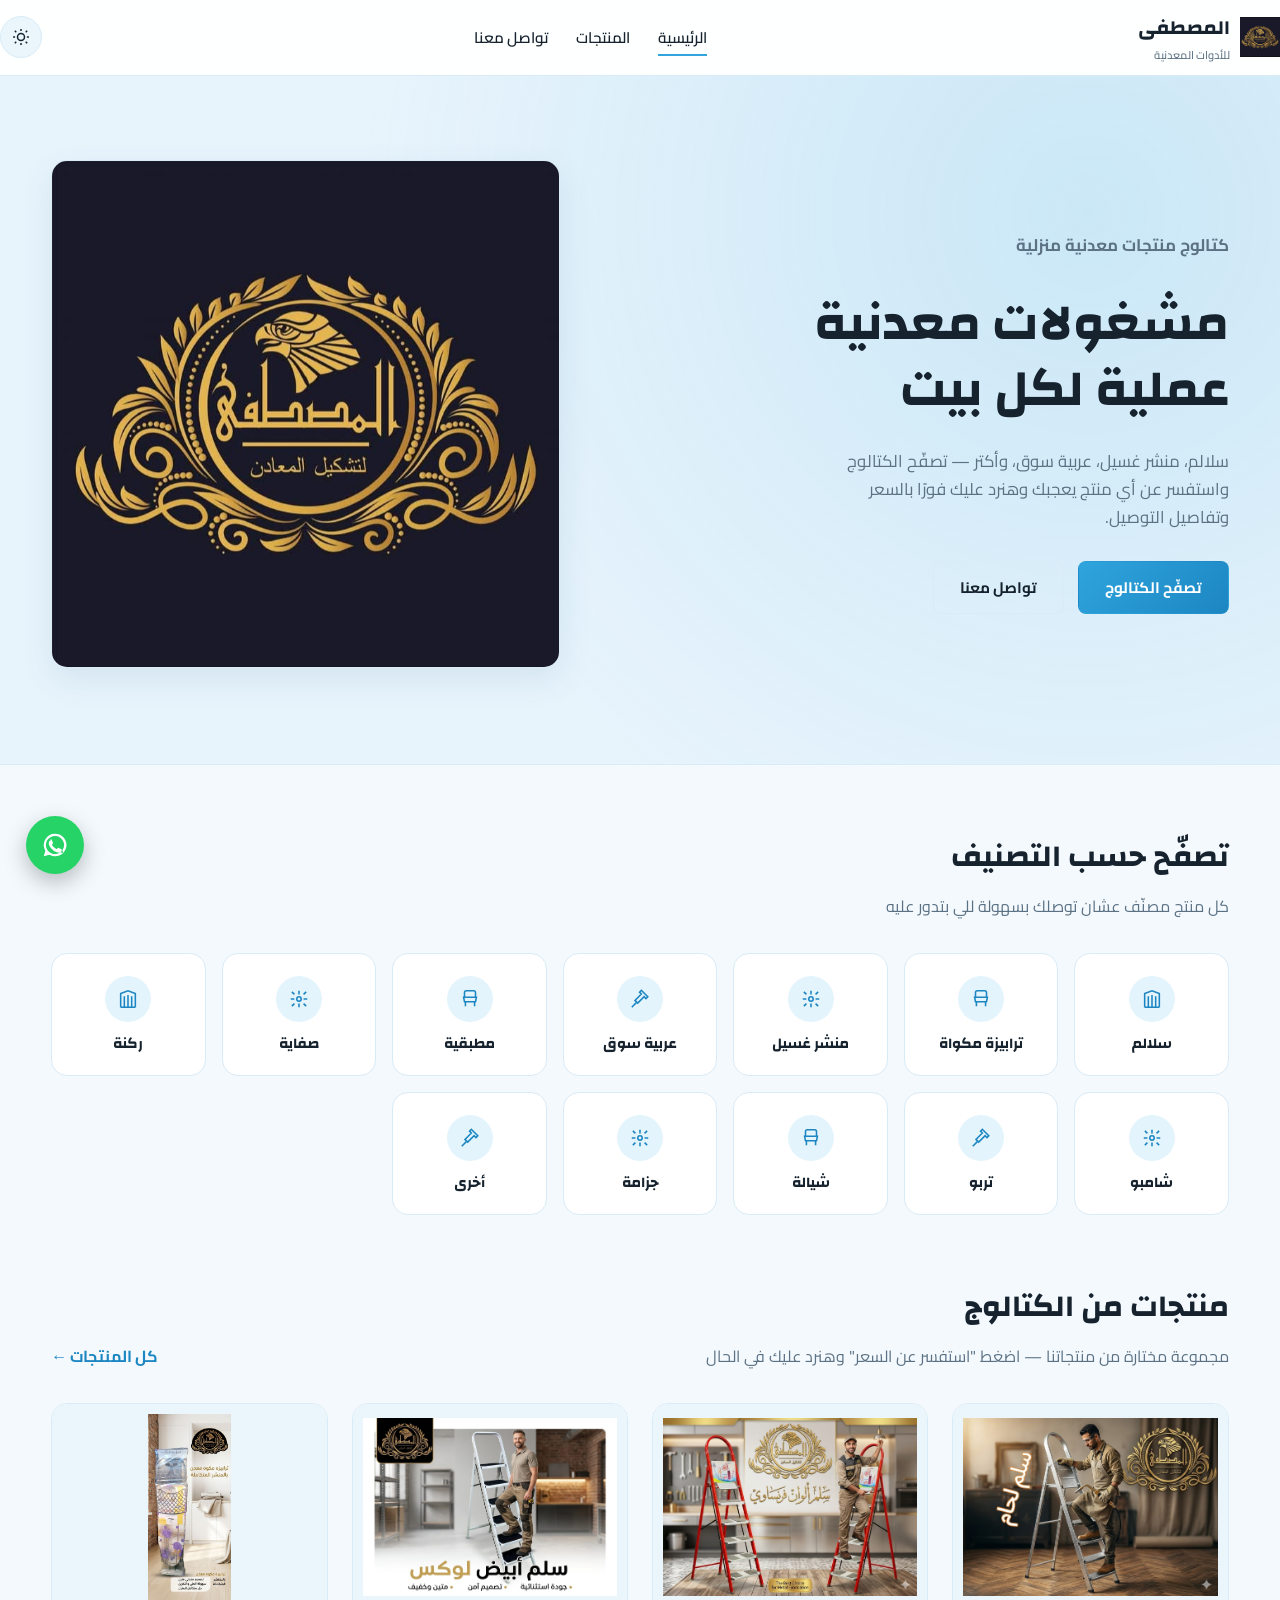
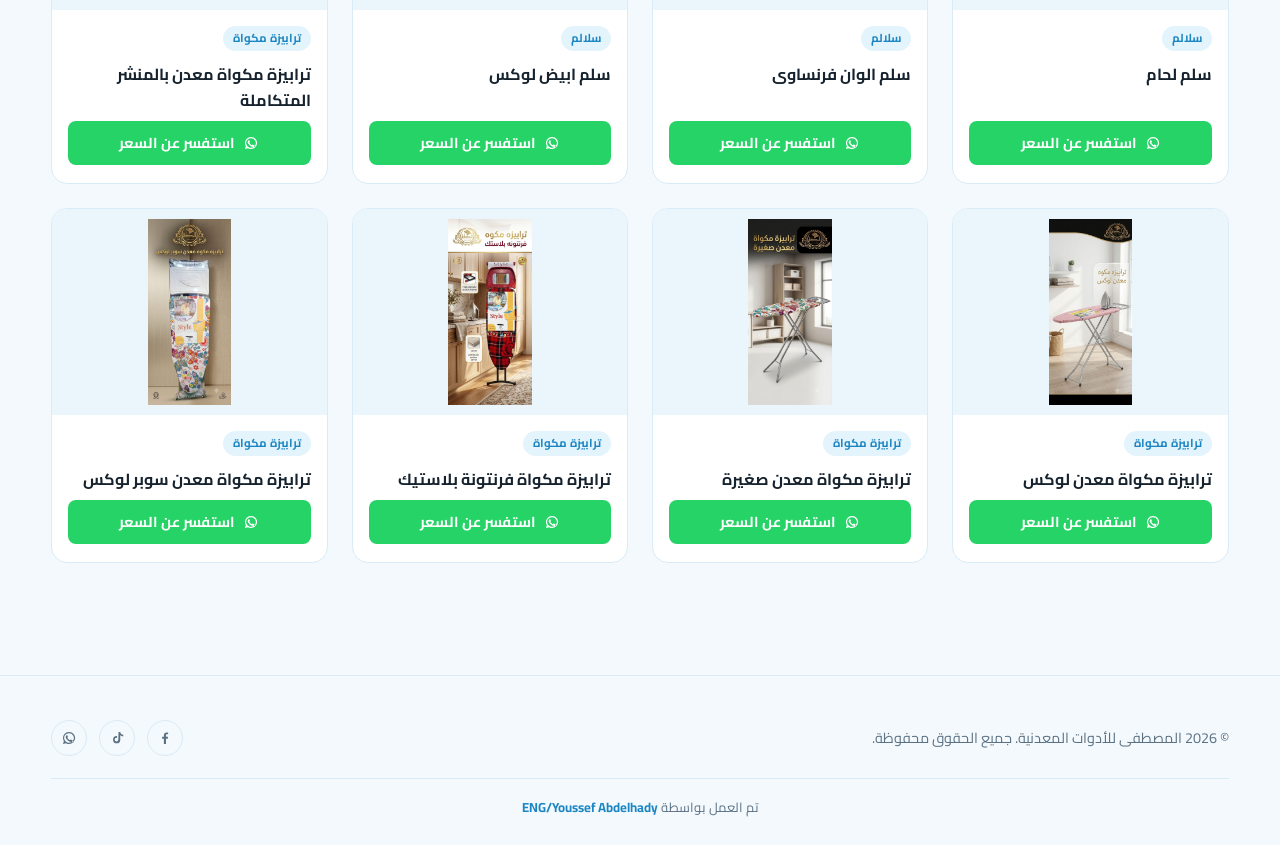
<file: index.html>
<!DOCTYPE html>
<html lang="ar" dir="rtl">
<head>
<meta charset="UTF-8" />
<meta name="viewport" content="width=device-width, initial-scale=1.0" />
<title>المصطفى للأدوات المعدنية | كتالوج المنتجات</title>
<meta name="description" content="المصطفى للأدوات المعدنية — كتالوج منتجات معدنية منزلية متنوعة: سلالم، منشر غسيل، عربية سوق، وأكتر. استفسر عن السعر مباشرة عبر واتساب." />
<link rel="icon" href="1.png" type="image/svg+xml" />
<link rel="stylesheet" href="style.css" />
</head>
<body>

<header class="site-header">
  <div class="container header-inner">
    <a href="index.html" class="brand">
      <img src="logo.png" alt="" />
      <span>المصطفى<span class="brand-sub">للأدوات المعدنية</span></span>
    </a>

    <nav class="main-nav">
      <a href="index.html" class="active">الرئيسية</a>
      <a href="products.html">المنتجات</a>
      <a href="contact.html">تواصل معنا</a>
    </nav>

    <div class="header-actions">
      <button type="button" class="icon-btn theme-toggle" aria-label="التبديل للوضع الليلي">
        <svg class="icon-sun" viewBox="0 0 24 24" fill="none" stroke="currentColor" stroke-width="1.8"><circle cx="12" cy="12" r="4.2"/><path d="M12 2.5v2.4M12 19.1v2.4M4.6 4.6l1.7 1.7M17.7 17.7l1.7 1.7M2.5 12h2.4M19.1 12h2.4M4.6 19.4l1.7-1.7M17.7 6.3l1.7-1.7"/></svg>
        <svg class="icon-moon" viewBox="0 0 24 24" fill="none" stroke="currentColor" stroke-width="1.8"><path d="M20 14.5A8.5 8.5 0 1 1 9.5 4a7 7 0 0 0 10.5 10.5Z"/></svg>
      </button>
      <button type="button" class="icon-btn menu-toggle" aria-label="فتح القائمة">
        <svg viewBox="0 0 24 24" fill="none" stroke="currentColor" stroke-width="1.8"><path d="M3.5 6.5h17M3.5 12h17M3.5 17.5h17"/></svg>
      </button>
    </div>
  </div>
</header>

<main>

  <section class="hero">
    <div class="container hero-grid">
      <div>
        <p class="hero-eyebrow">كتالوج منتجات معدنية منزلية</p>
        <h1>مشغولات معدنية عملية لكل بيت</h1>
        <p>سلالم، منشر غسيل، عربية سوق، وأكتر — تصفّح الكتالوج واستفسر عن أي منتج يعجبك وهنرد عليك فورًا بالسعر وتفاصيل التوصيل.</p>
        <div class="hero-actions">
          <a href="products.html" class="btn btn-primary">تصفّح الكتالوج</a>
          <a href="contact.html" class="btn btn-outline">تواصل معنا</a>
        </div>
      </div>
      <div class="hero-visual">
        <img src="logo.png" alt="نموذج من منتجات المصطفى المعدنية" />
      </div>
    </div>
  </section>

  <section class="section">
    <div class="container">
      <div class="section-head">
        <div>
          <h2>تصفّح حسب التصنيف</h2>
          <p>كل منتج مصنّف عشان توصلك بسهولة للي بتدور عليه</p>
        </div>
      </div>
      <div class="category-grid" id="categoryGrid"></div>
    </div>
  </section>

  <section class="section" style="padding-top:0">
    <div class="container">
      <div class="section-head">
        <div>
          <h2>منتجات من الكتالوج</h2>
          <p>مجموعة مختارة من منتجاتنا — اضغط "استفسر عن السعر" وهنرد عليك في الحال</p>
        </div>
        <a href="products.html" class="link-more">كل المنتجات ←</a>
      </div>
      <div class="product-grid" id="featuredGrid"></div>
    </div>
  </section>

</main>

<footer class="site-footer">
  <div class="container">
    <div class="footer-inner">
      <span>© <span class="footer-year"></span> المصطفى للأدوات المعدنية. جميع الحقوق محفوظة.</span>
      <div class="footer-social" id="footerSocial"></div>
    </div>
    <div class="footer-credit">تم العمل بواسطة <strong>ENG/Youssef Abdelhady</strong></div>
        <!-- <div class="footer-credit">تم العمل بواسطة <strong>المهندس/يوسف عبدالهادى</strong></div> -->

  </div>
</footer>

<a href="https://wa.me/201200698285" class="whatsapp-float wa-float-link" target="_blank" rel="noopener" aria-label="تواصل عبر واتساب">
  <svg viewBox="0 0 24 24" fill="currentColor"><path d="M12 3a9 9 0 0 0-7.7 13.6L3 21l4.5-1.3A9 9 0 1 0 12 3Zm0 1.8a7.2 7.2 0 0 1 6.1 11.1l-.2.3.6 2.2-2.3-.6-.3.2A7.2 7.2 0 1 1 12 4.8Zm-3.4 3.5c-.2 0-.5.1-.7.3-.2.2-.9.9-.9 2.1 0 1.2.9 2.4 1 2.6.1.1 1.8 2.9 4.5 4 .6.3 1.1.4 1.5.5.6.2 1.2.2 1.6.1.5-.1 1.5-.6 1.7-1.2.2-.6.2-1.1.1-1.2-.1-.1-.2-.2-.5-.3l-2-.9c-.3-.1-.5-.2-.7.1l-.4.6c-.1.2-.3.2-.5.1-.3-.1-1.1-.4-2.1-1.3-.8-.7-1.3-1.6-1.5-1.9-.1-.2 0-.4.1-.5l.3-.4c.1-.2.2-.3.2-.5.1-.2 0-.3 0-.5l-.9-2.1c-.2-.5-.4-.4-.6-.4h-.5Z"/></svg>
</a>

<script src="data.js"></script>
<script src="theme.js"></script>
<script src="main.js"></script>
</body>
</html>
</file>
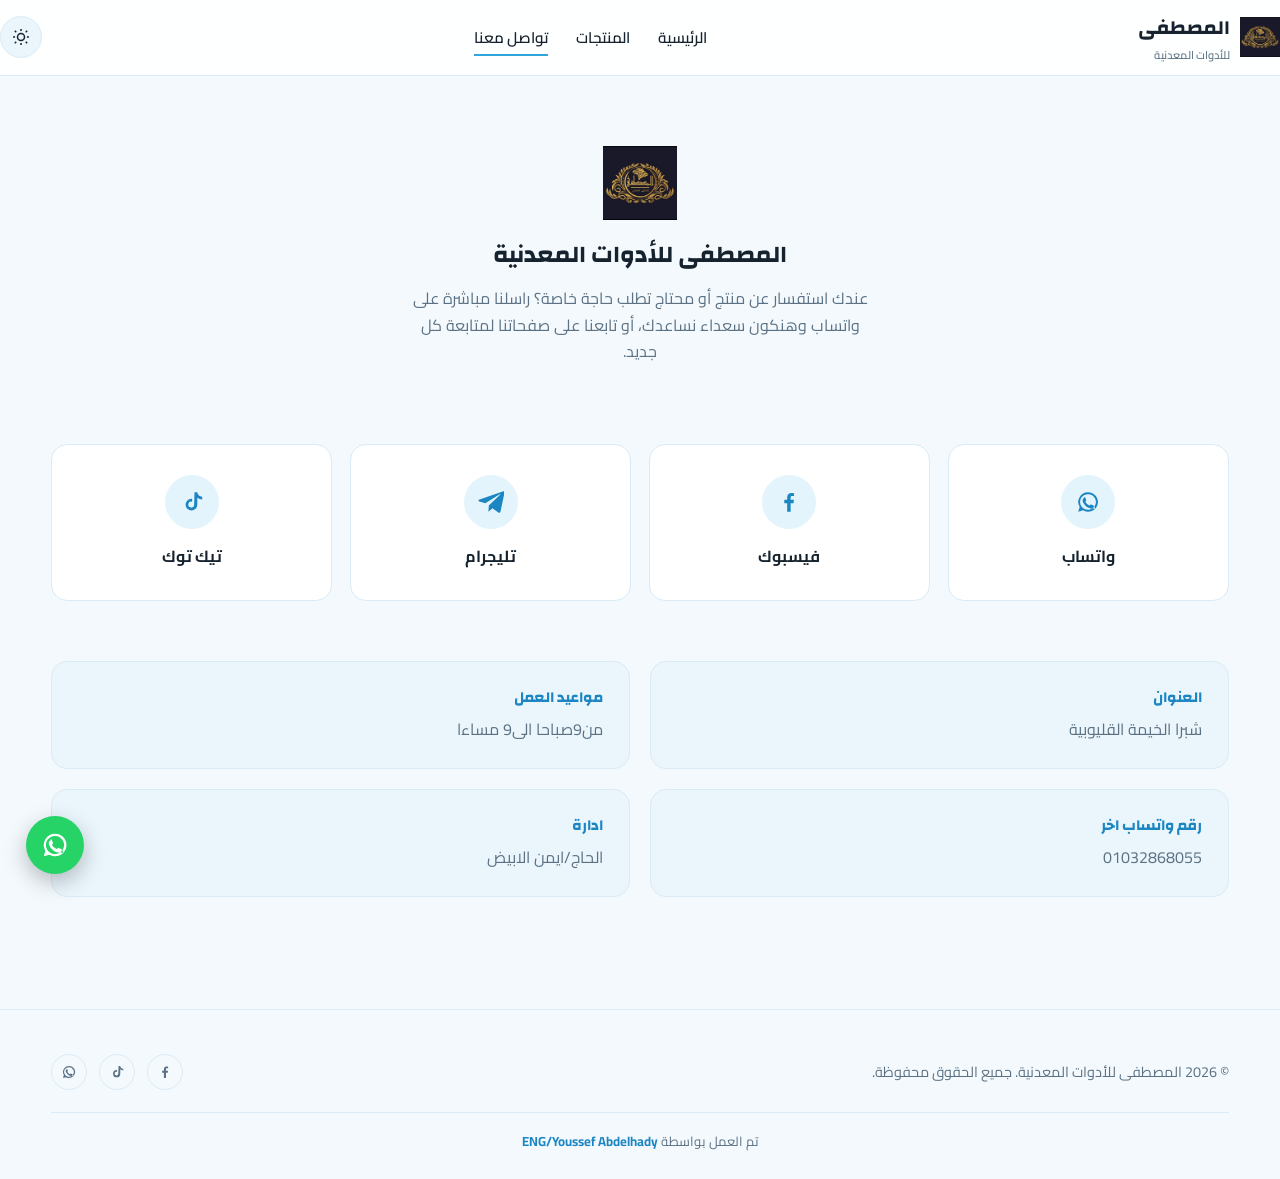
<file: contact.html>
<!DOCTYPE html>
<html lang="ar" dir="rtl">
<head>
<meta charset="UTF-8" />
<meta name="viewport" content="width=device-width, initial-scale=1.0" />
<title>تواصل معنا | المصطفى للأدوات المعدنية</title>
<link rel="icon" href="logo.png" type="image/svg+xml" />
<link rel="stylesheet" href="style.css" />
</head>
<body>

<header class="site-header">
  <div class="container header-inner">
    <a href="index.html" class="brand">
      <img src="logo.png" alt="" />
      <span>المصطفى<span class="brand-sub">للأدوات المعدنية</span></span>
    </a>

    <nav class="main-nav">
      <a href="index.html">الرئيسية</a>
      <a href="products.html">المنتجات</a>
      <a href="contact.html" class="active">تواصل معنا</a>
    </nav>

    <div class="header-actions">
      <button type="button" class="icon-btn theme-toggle" aria-label="التبديل للوضع الليلي">
        <svg class="icon-sun" viewBox="0 0 24 24" fill="none" stroke="currentColor" stroke-width="1.8"><circle cx="12" cy="12" r="4.2"/><path d="M12 2.5v2.4M12 19.1v2.4M4.6 4.6l1.7 1.7M17.7 17.7l1.7 1.7M2.5 12h2.4M19.1 12h2.4M4.6 19.4l1.7-1.7M17.7 6.3l1.7-1.7"/></svg>
        <svg class="icon-moon" viewBox="0 0 24 24" fill="none" stroke="currentColor" stroke-width="1.8"><path d="M20 14.5A8.5 8.5 0 1 1 9.5 4a7 7 0 0 0 10.5 10.5Z"/></svg>
      </button>
      <button type="button" class="icon-btn menu-toggle" aria-label="فتح القائمة">
        <svg viewBox="0 0 24 24" fill="none" stroke="currentColor" stroke-width="1.8"><path d="M3.5 6.5h17M3.5 12h17M3.5 17.5h17"/></svg>
      </button>
    </div>
  </div>
</header>

<main>
  <section class="contact-hero">
    <div class="container">
      <img class="brand-mark" src="logo.png" alt="" />
      <h1>المصطفى للأدوات المعدنية</h1>
      <p style="color:var(--text-muted);max-width:52ch;margin:14px auto 0">
        عندك استفسار عن منتج أو محتاج تطلب حاجة خاصة؟ راسلنا مباشرة على واتساب وهنكون سعداء نساعدك، أو تابعنا على صفحاتنا لمتابعة كل جديد.
      </p>
    </div>
  </section>

  <section class="section" style="padding-top:0">
    <div class="container">
      <div class="social-grid">
        <a class="social-card" href="https://wa.me/201032868055" id="waCard" target="_blank" rel="noopener">
          <div class="icon-wrap"><svg viewBox="0 0 24 24" fill="currentColor"><path d="M12 3a9 9 0 0 0-7.7 13.6L3 21l4.5-1.3A9 9 0 1 0 12 3Zm0 1.8a7.2 7.2 0 0 1 6.1 11.1l-.2.3.6 2.2-2.3-.6-.3.2A7.2 7.2 0 1 1 12 4.8Zm-3.4 3.5c-.2 0-.5.1-.7.3-.2.2-.9.9-.9 2.1 0 1.2.9 2.4 1 2.6.1.1 1.8 2.9 4.5 4 .6.3 1.1.4 1.5.5.6.2 1.2.2 1.6.1.5-.1 1.5-.6 1.7-1.2.2-.6.2-1.1.1-1.2-.1-.1-.2-.2-.5-.3l-2-.9c-.3-.1-.5-.2-.7.1l-.4.6c-.1.2-.3.2-.5.1-.3-.1-1.1-.4-2.1-1.3-.8-.7-1.3-1.6-1.5-1.9-.1-.2 0-.4.1-.5l.3-.4c.1-.2.2-.3.2-.5.1-.2 0-.3 0-.5l-.9-2.1c-.2-.5-.4-.4-.6-.4h-.5Z"/></svg></div>
          <span>واتساب</span>
        </a>
        <a class="social-card" href="https://www.facebook.com/share/1bZ4xqdTgz/" id="fbCard" target="_blank" rel="noopener">
          <div class="icon-wrap"><svg viewBox="0 0 24 24" fill="currentColor"><path d="M13.5 21v-7.9h2.65l.4-3.08h-3.05V8.05c0-.89.25-1.5 1.52-1.5h1.63V3.85A22 22 0 0 0 14.3 3.7c-2.36 0-3.98 1.44-3.98 4.08v2.24H7.65v3.08h2.67V21h3.18Z"/></svg></div>
          <span>فيسبوك</span>
        </a>
        <a class="social-card" href="https://t.me/+y6t9M0VBsCowMDU0" id="tgCard" target="_blank" rel="noopener">
          <div class="icon-wrap">
            <!-- أيقونة تليجرام -->
            <svg viewBox="0 0 24 24" fill="currentColor">
              <path d="M9.999 15.172l-.395 5.556c.564 0 .809-.244 1.103-.537l2.64-2.537 5.472 4.004c1.004.556 1.72.264 1.965-.93l3.564-16.74c.324-1.5-.54-2.088-1.52-1.728L1.47 9.6c-1.48.592-1.46 1.44-.252 1.824l5.556 1.74 12.9-8.148c.6-.396 1.152-.18.7.216"/>
            </svg>
          </div>
          <span>تليجرام</span>
        </a>
        
        <a class="social-card" href="https://www.tiktok.com/@tabarak_elmostafa" id="ttCard" target="_blank" rel="noopener">
          <div class="icon-wrap"><svg viewBox="0 0 24 24" fill="currentColor"><path d="M14.3 3h2.6c.16 1.5 1.08 2.9 2.6 3.6.6.28 1.24.42 1.9.46v2.7a7 7 0 0 1-4.5-1.7v6.4a5.4 5.4 0 1 1-5.4-5.4c.2 0 .4 0 .6.03v2.75a2.7 2.7 0 1 0 1.9 2.58L14.3 3Z"/></svg></div>
          <span>تيك توك</span>
        </a>
      </div>

      <div class="info-strip">
        <div class="info-box">
          <h4>العنوان</h4>
          <p id="addressText" style="margin:0;color:var(--text-muted)">شبرا الخيمة القليوبية</p>
        </div>
        <div class="info-box">
          <h4>مواعيد العمل</h4>
          <p id="hoursText" style="margin:0;color:var(--text-muted)">من9صباحا الى9 مساءا</p>
        </div>
        <div class="info-box">
          <h4>رقم واتساب اخر</h4>
          <p id="hoursText" style="margin:0;color:var(--text-muted)">01032868055</p>
        </div>
        <div class="info-box">
          <h4>ادارة </h4>
          <p id="hoursText" style="margin:0;color:var(--text-muted)">الحاج/ايمن الابيض</p>
        </div>
      </div>
    </div>
  </section>
</main>

<footer class="site-footer">
  <div class="container">
    <div class="footer-inner">
      <span>© <span class="footer-year"></span> المصطفى للأدوات المعدنية. جميع الحقوق محفوظة.</span>
      <div class="footer-social" id="footerSocial"></div>
    </div>
    <div class="footer-credit">تم العمل بواسطة <strong>ENG/Youssef Abdelhady</strong></div>
  </div>
</footer>

<a href="https://wa.me/201200698285" class="whatsapp-float wa-float-link" target="_blank" rel="noopener" aria-label="تواصل عبر واتساب">
  <svg viewBox="0 0 24 24" fill="currentColor"><path d="M12 3a9 9 0 0 0-7.7 13.6L3 21l4.5-1.3A9 9 0 1 0 12 3Zm0 1.8a7.2 7.2 0 0 1 6.1 11.1l-.2.3.6 2.2-2.3-.6-.3.2A7.2 7.2 0 1 1 12 4.8Zm-3.4 3.5c-.2 0-.5.1-.7.3-.2.2-.9.9-.9 2.1 0 1.2.9 2.4 1 2.6.1.1 1.8 2.9 4.5 4 .6.3 1.1.4 1.5.5.6.2 1.2.2 1.6.1.5-.1 1.5-.6 1.7-1.2.2-.6.2-1.1.1-1.2-.1-.1-.2-.2-.5-.3l-2-.9c-.3-.1-.5-.2-.7.1l-.4.6c-.1.2-.3.2-.5.1-.3-.1-1.1-.4-2.1-1.3-.8-.7-1.3-1.6-1.5-1.9-.1-.2 0-.4.1-.5l.3-.4c.1-.2.2-.3.2-.5.1-.2 0-.3 0-.5l-.9-2.1c-.2-.5-.4-.4-.6-.4h-.5Z"/></svg>
</a>

<script src="data.js"></script>
<script src="theme.js"></script>
<script src="main.js"></script>
<script>
  document.addEventListener("DOMContentLoaded", () => {
    document.getElementById("waCard").href = SITE_CONFIG.social.whatsapp;
    document.getElementById("fbCard").href = SITE_CONFIG.social.facebook;
    document.getElementById("igCard").href = SITE_CONFIG.social.instagram;
    document.getElementById("ttCard").href = SITE_CONFIG.social.tiktok;
    document.getElementById("addressText").textContent = SITE_CONFIG.address;
    document.getElementById("hoursText").textContent = SITE_CONFIG.workHours;
  });
</script>
</body>
</html>
</file>
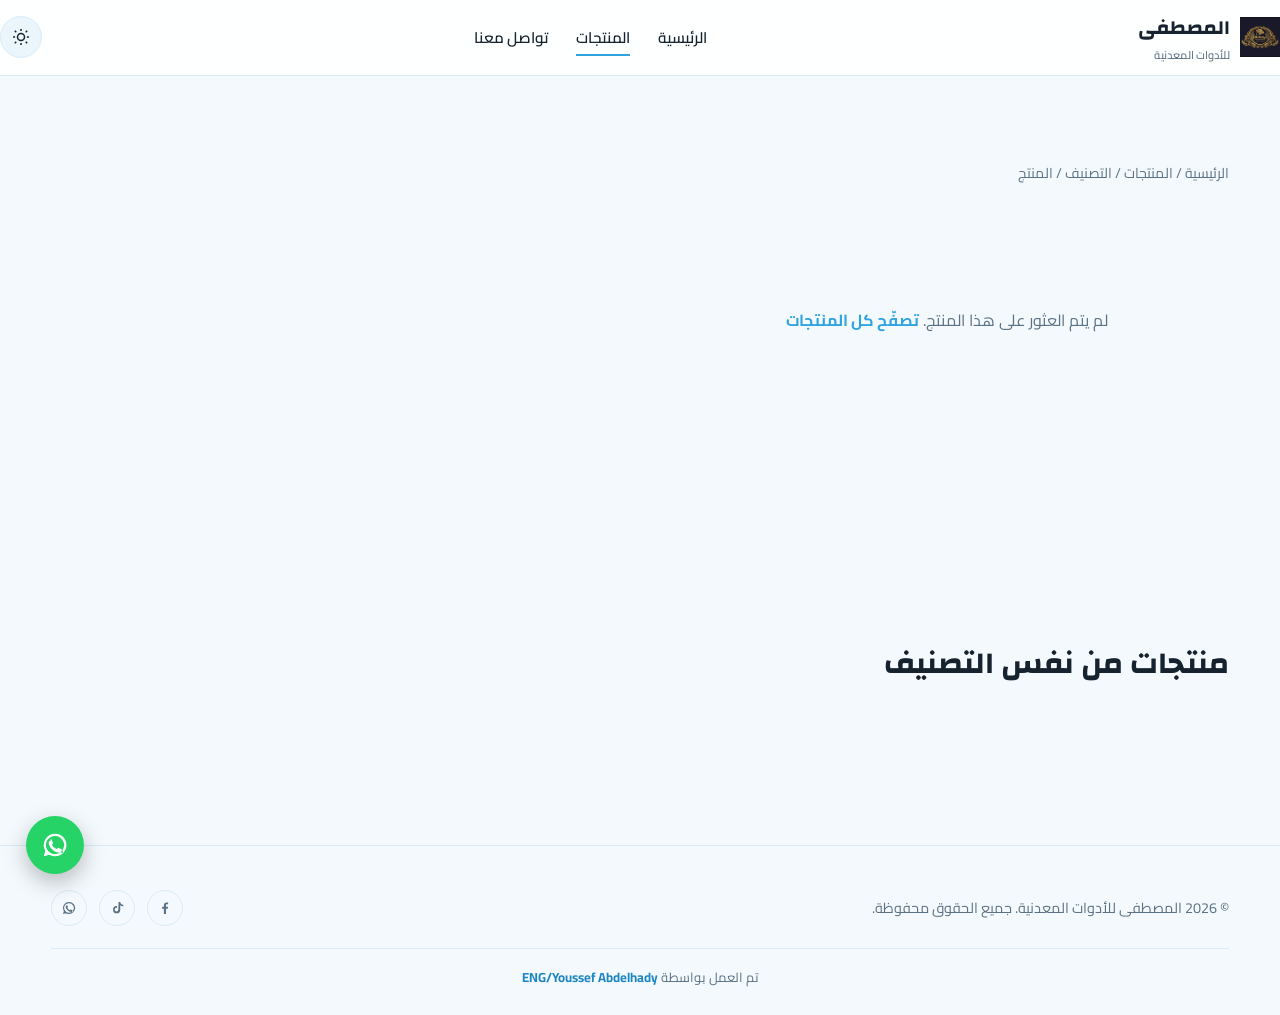
<file: product.html>
<!DOCTYPE html>
<html lang="ar" dir="rtl">
<head>
<meta charset="UTF-8" />
<meta name="viewport" content="width=device-width, initial-scale=1.0" />
<title>تفاصيل المنتج | المصطفى للأدوات المعدنية</title>
<link rel="icon" href="logo.png" type="image/svg+xml" />
<link rel="stylesheet" href="style.css" />
</head>
<body>

<header class="site-header">
  <div class="container header-inner">
    <a href="index.html" class="brand">
      <img src="logo.png" alt="" />
      <span>المصطفى<span class="brand-sub">للأدوات المعدنية</span></span>
    </a>

    <nav class="main-nav">
      <a href="index.html">الرئيسية</a>
      <a href="products.html" class="active">المنتجات</a>
      <a href="contact.html">تواصل معنا</a>
    </nav>

    <div class="header-actions">
      <button type="button" class="icon-btn theme-toggle" aria-label="التبديل للوضع الليلي">
        <svg class="icon-sun" viewBox="0 0 24 24" fill="none" stroke="currentColor" stroke-width="1.8"><circle cx="12" cy="12" r="4.2"/><path d="M12 2.5v2.4M12 19.1v2.4M4.6 4.6l1.7 1.7M17.7 17.7l1.7 1.7M2.5 12h2.4M19.1 12h2.4M4.6 19.4l1.7-1.7M17.7 6.3l1.7-1.7"/></svg>
        <svg class="icon-moon" viewBox="0 0 24 24" fill="none" stroke="currentColor" stroke-width="1.8"><path d="M20 14.5A8.5 8.5 0 1 1 9.5 4a7 7 0 0 0 10.5 10.5Z"/></svg>
      </button>
      <button type="button" class="icon-btn menu-toggle" aria-label="فتح القائمة">
        <svg viewBox="0 0 24 24" fill="none" stroke="currentColor" stroke-width="1.8"><path d="M3.5 6.5h17M3.5 12h17M3.5 17.5h17"/></svg>
      </button>
    </div>
  </div>
</header>

<main>
  <section class="section" style="padding-bottom:0">
    <div class="container">
      <p class="breadcrumbs">
        <a href="index.html">الرئيسية</a> /
        <a href="products.html">المنتجات</a> /
        <a href="products.html" id="breadcrumbCat">التصنيف</a> /
        <span id="breadcrumbName">المنتج</span>
      </p>
    </div>
  </section>

  <section class="section" style="padding-top:20px">
    <div class="container">
      <div class="product-detail" id="productDetail"></div>
      <div class="product-nav" id="productNav"></div>
    </div>
  </section>

  <section class="section related-products" id="relatedProducts">
    <div class="container">
      <div class="section-head">
        <div>
          <h2>منتجات من نفس التصنيف</h2>
        </div>
      </div>
      <div class="product-grid" id="relatedGrid"></div>
    </div>
  </section>
</main>

<footer class="site-footer">
  <div class="container">
    <div class="footer-inner">
      <span>© <span class="footer-year"></span> المصطفى للأدوات المعدنية. جميع الحقوق محفوظة.</span>
      <div class="footer-social" id="footerSocial"></div>
    </div>
    <div class="footer-credit">تم العمل بواسطة <strong>ENG/Youssef Abdelhady</strong></div>
  </div>
</footer>

<a href="https://wa.me/201200698285" class="whatsapp-float wa-float-link" target="_blank" rel="noopener" aria-label="تواصل عبر واتساب">
  <svg viewBox="0 0 24 24" fill="currentColor"><path d="M12 3a9 9 0 0 0-7.7 13.6L3 21l4.5-1.3A9 9 0 1 0 12 3Zm0 1.8a7.2 7.2 0 0 1 6.1 11.1l-.2.3.6 2.2-2.3-.6-.3.2A7.2 7.2 0 1 1 12 4.8Zm-3.4 3.5c-.2 0-.5.1-.7.3-.2.2-.9.9-.9 2.1 0 1.2.9 2.4 1 2.6.1.1 1.8 2.9 4.5 4 .6.3 1.1.4 1.5.5.6.2 1.2.2 1.6.1.5-.1 1.5-.6 1.7-1.2.2-.6.2-1.1.1-1.2-.1-.1-.2-.2-.5-.3l-2-.9c-.3-.1-.5-.2-.7.1l-.4.6c-.1.2-.3.2-.5.1-.3-.1-1.1-.4-2.1-1.3-.8-.7-1.3-1.6-1.5-1.9-.1-.2 0-.4.1-.5l.3-.4c.1-.2.2-.3.2-.5.1-.2 0-.3 0-.5l-.9-2.1c-.2-.5-.4-.4-.6-.4h-.5Z"/></svg>
</a>

<script src="data.js"></script>
<script src="theme.js"></script>
<script src="main.js"></script>
</body>
</html>
</file>
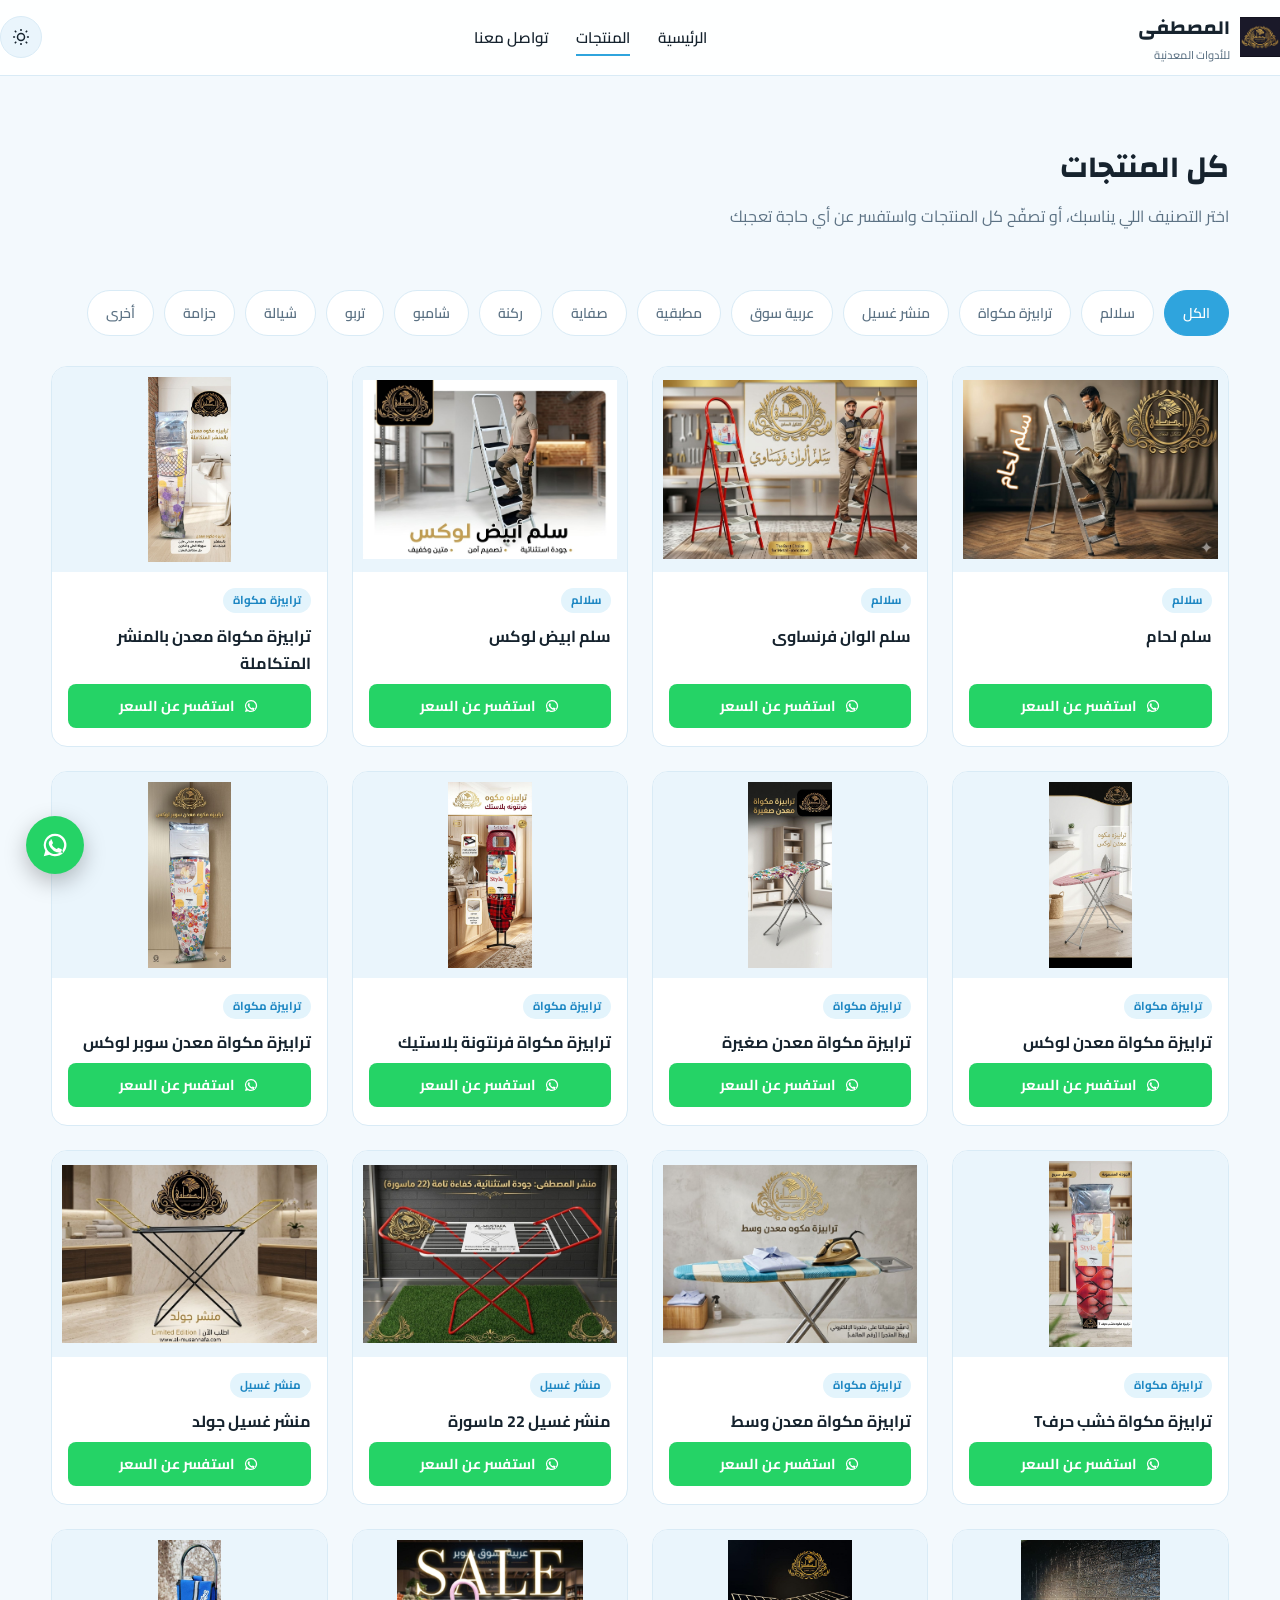
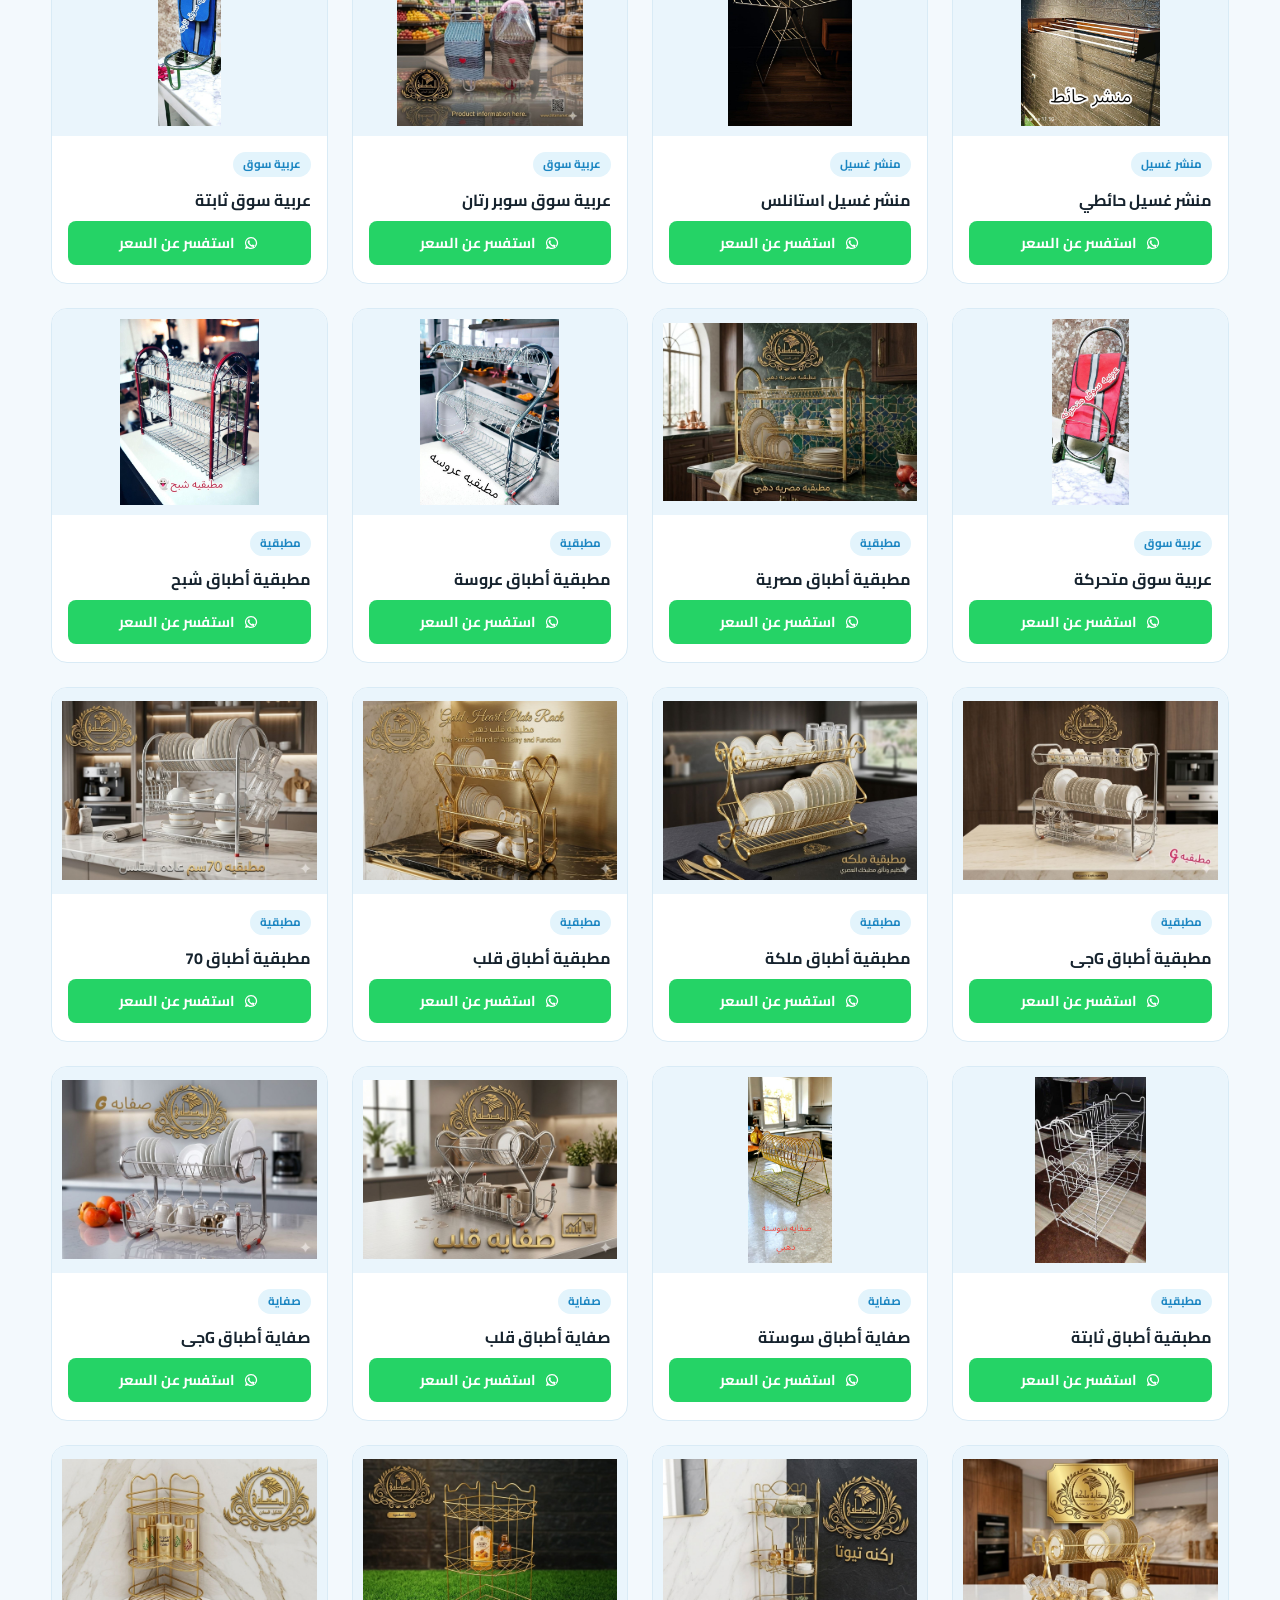
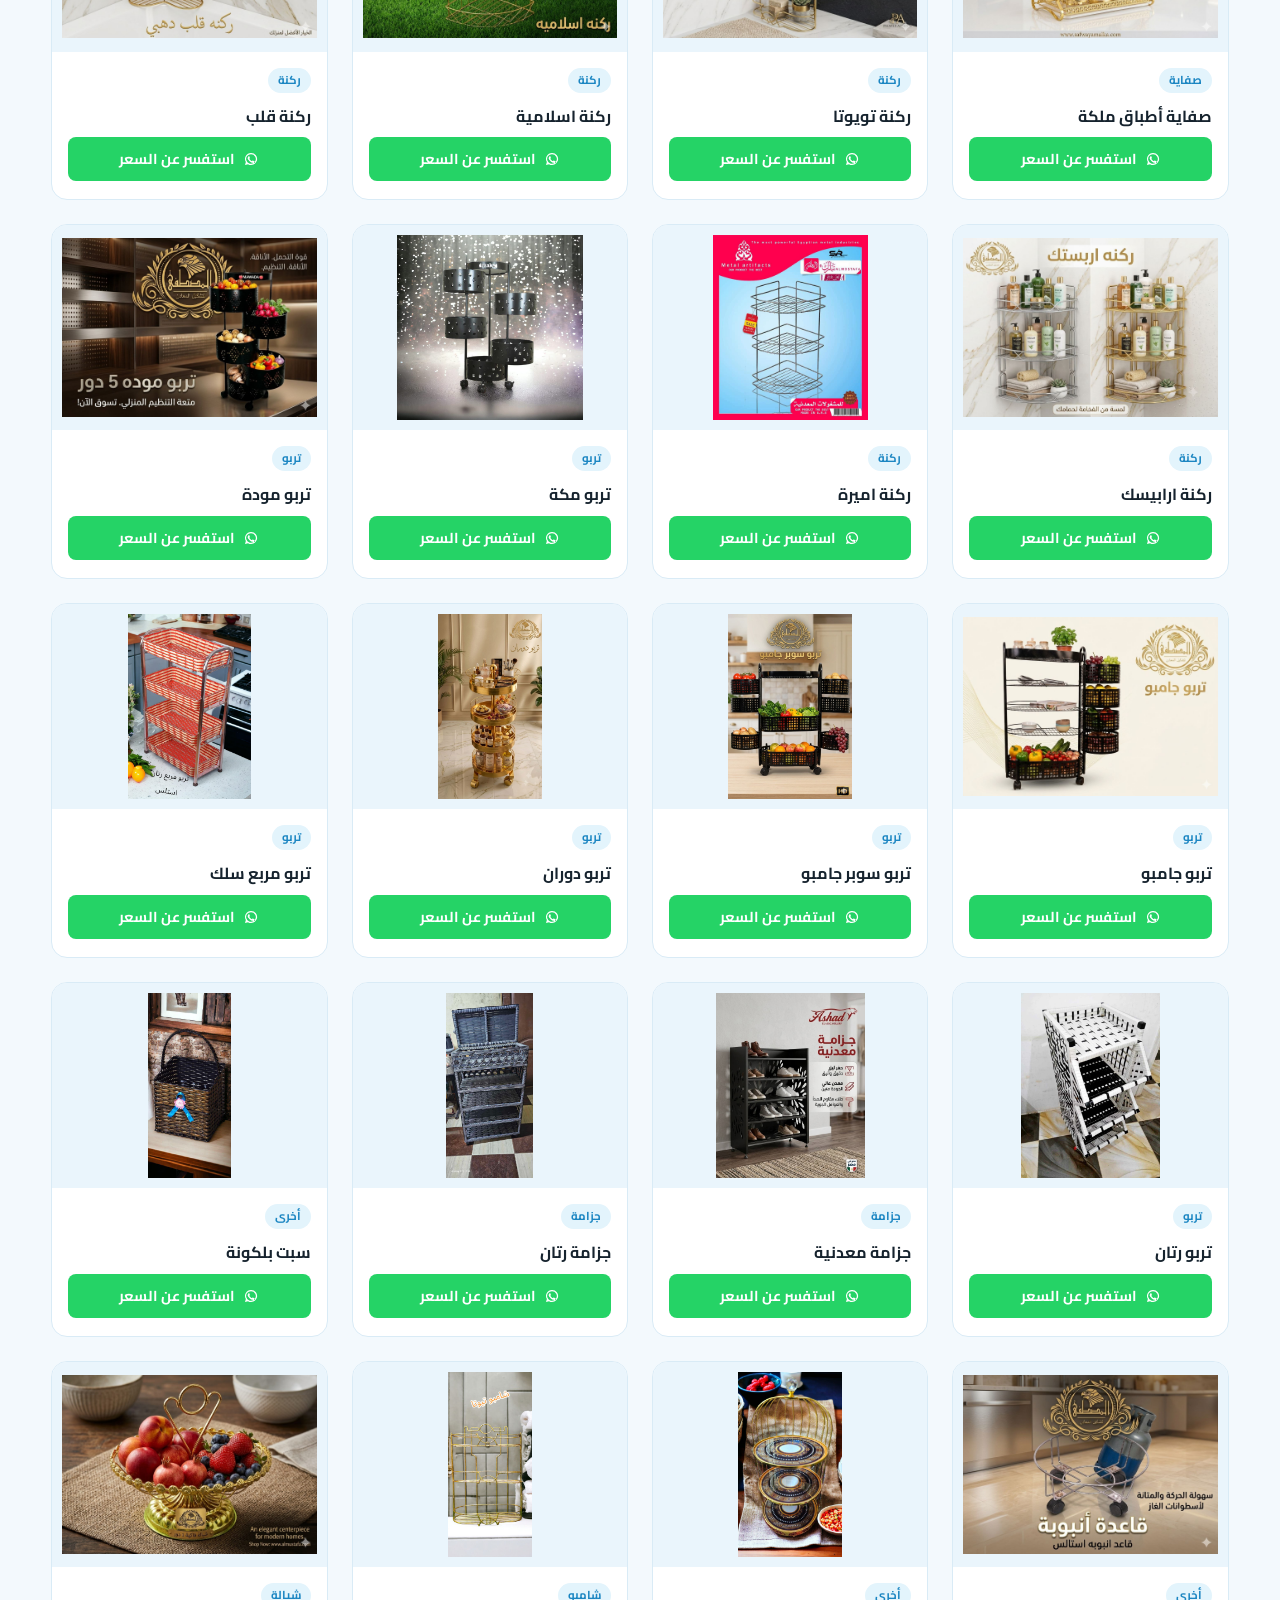
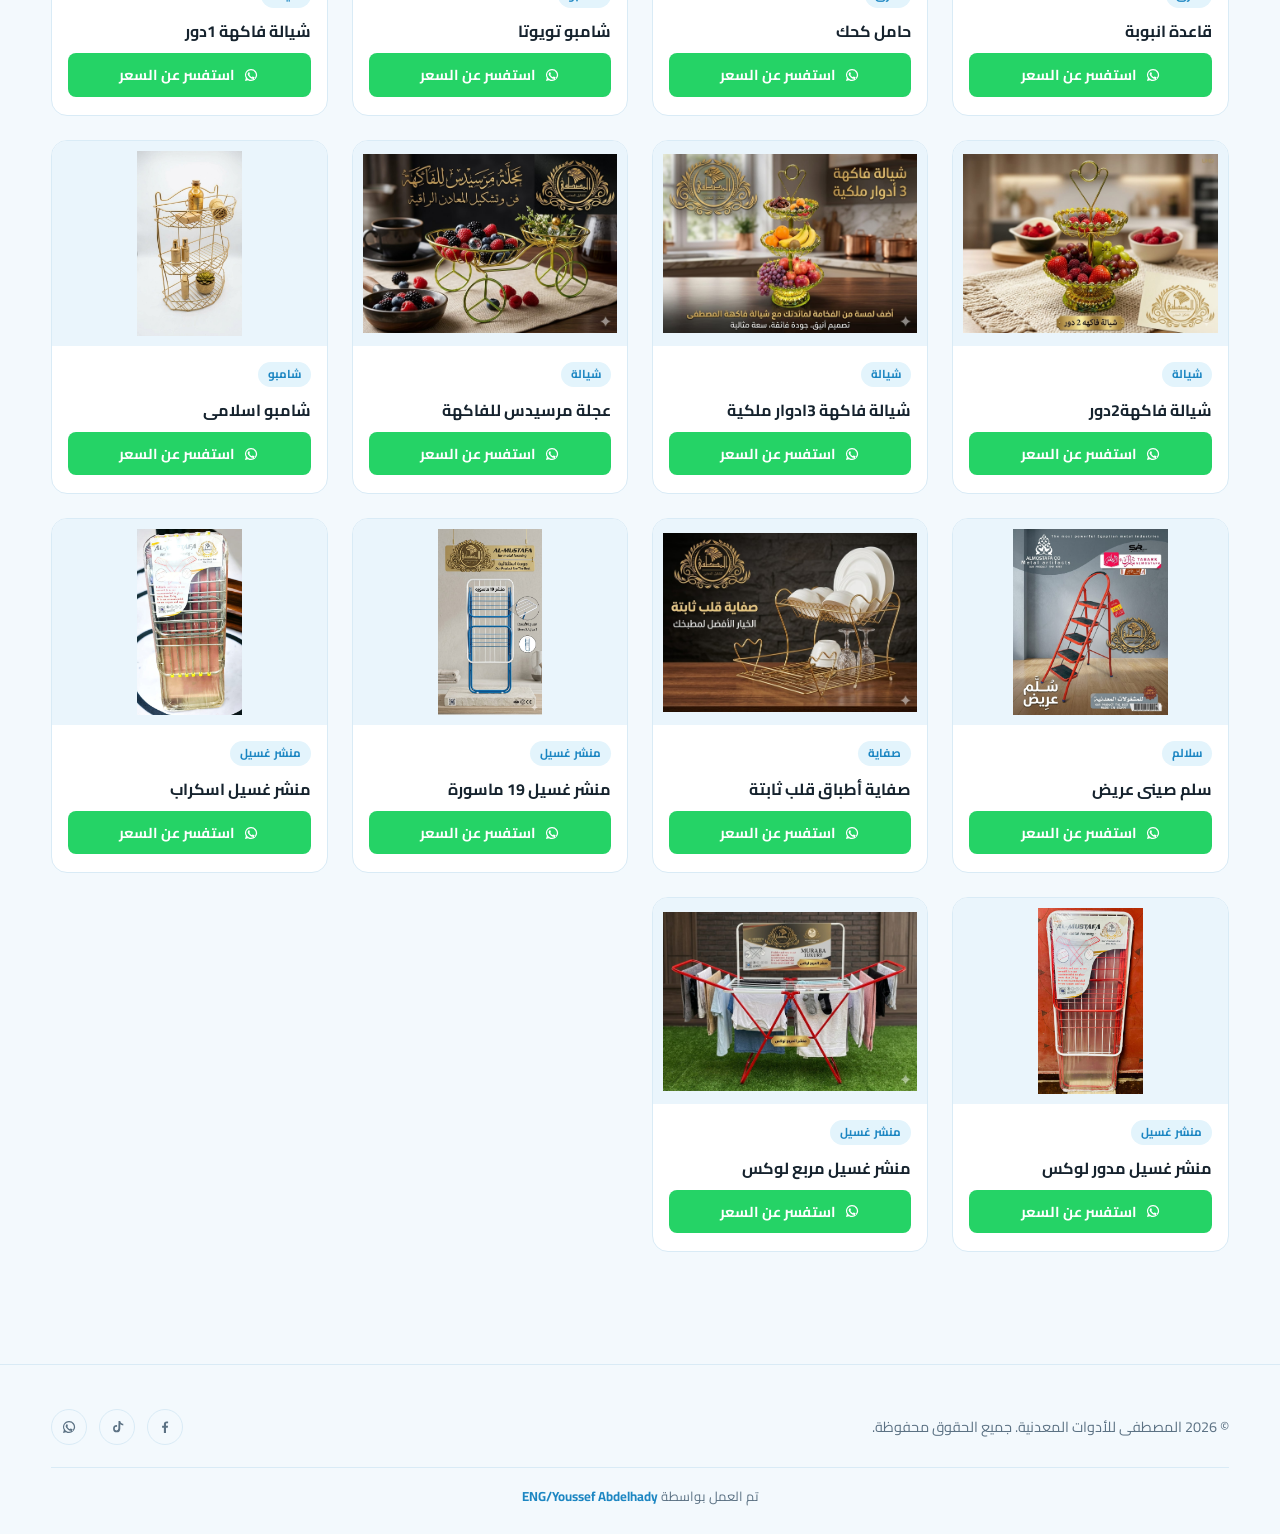
<file: products.html>
<!DOCTYPE html>
<html lang="ar" dir="rtl">
<head>
<meta charset="UTF-8" />
<meta name="viewport" content="width=device-width, initial-scale=1.0" />
<title>المنتجات | المصطفى للأدوات المعدنية</title>
<meta name="description" content="تصفّح كتالوج المصطفى للأدوات المعدنية حسب التصنيف، واستفسر عن سعر أي منتج مباشرة." />
<link rel="icon" href="logo.png" type="image/svg+xml" />
<link rel="stylesheet" href="style.css" />
</head>
<body>

<header class="site-header">
  <div class="container header-inner">
    <a href="index.html" class="brand">
      <img src="logo.png" alt="" />
      <span>المصطفى<span class="brand-sub">للأدوات المعدنية</span></span>
    </a>

    <nav class="main-nav">
      <a href="index.html">الرئيسية</a>
      <a href="products.html" class="active">المنتجات</a>
      <a href="contact.html">تواصل معنا</a>
    </nav>

    <div class="header-actions">
      <button type="button" class="icon-btn theme-toggle" aria-label="التبديل للوضع الليلي">
        <svg class="icon-sun" viewBox="0 0 24 24" fill="none" stroke="currentColor" stroke-width="1.8"><circle cx="12" cy="12" r="4.2"/><path d="M12 2.5v2.4M12 19.1v2.4M4.6 4.6l1.7 1.7M17.7 17.7l1.7 1.7M2.5 12h2.4M19.1 12h2.4M4.6 19.4l1.7-1.7M17.7 6.3l1.7-1.7"/></svg>
        <svg class="icon-moon" viewBox="0 0 24 24" fill="none" stroke="currentColor" stroke-width="1.8"><path d="M20 14.5A8.5 8.5 0 1 1 9.5 4a7 7 0 0 0 10.5 10.5Z"/></svg>
      </button>
      <button type="button" class="icon-btn menu-toggle" aria-label="فتح القائمة">
        <svg viewBox="0 0 24 24" fill="none" stroke="currentColor" stroke-width="1.8"><path d="M3.5 6.5h17M3.5 12h17M3.5 17.5h17"/></svg>
      </button>
    </div>
  </div>
</header>

<main>
  <section class="section" style="padding-bottom:0">
    <div class="container">
      <div class="section-head">
        <div>
          <h2>كل المنتجات</h2>
          <p>اختر التصنيف اللي يناسبك، أو تصفّح كل المنتجات واستفسر عن أي حاجة تعجبك</p>
        </div>
      </div>
    </div>
  </section>

  <section class="section" style="padding-top:26px">
    <div class="container">
      <div class="filter-bar" id="filterBar"></div>
      <div class="product-grid" id="productGrid"></div>
    </div>
  </section>
</main>

<footer class="site-footer">
  <div class="container">
    <div class="footer-inner">
      <span>© <span class="footer-year"></span> المصطفى للأدوات المعدنية. جميع الحقوق محفوظة.</span>
      <div class="footer-social" id="footerSocial"></div>
    </div>
    <div class="footer-credit">تم العمل بواسطة <strong>ENG/Youssef Abdelhady</strong></div>
  </div>
</footer>

<a href="https://wa.me/201200698285" class="whatsapp-float wa-float-link" target="_blank" rel="noopener" aria-label="تواصل عبر واتساب">
  <svg viewBox="0 0 24 24" fill="currentColor"><path d="M12 3a9 9 0 0 0-7.7 13.6L3 21l4.5-1.3A9 9 0 1 0 12 3Zm0 1.8a7.2 7.2 0 0 1 6.1 11.1l-.2.3.6 2.2-2.3-.6-.3.2A7.2 7.2 0 1 1 12 4.8Zm-3.4 3.5c-.2 0-.5.1-.7.3-.2.2-.9.9-.9 2.1 0 1.2.9 2.4 1 2.6.1.1 1.8 2.9 4.5 4 .6.3 1.1.4 1.5.5.6.2 1.2.2 1.6.1.5-.1 1.5-.6 1.7-1.2.2-.6.2-1.1.1-1.2-.1-.1-.2-.2-.5-.3l-2-.9c-.3-.1-.5-.2-.7.1l-.4.6c-.1.2-.3.2-.5.1-.3-.1-1.1-.4-2.1-1.3-.8-.7-1.3-1.6-1.5-1.9-.1-.2 0-.4.1-.5l.3-.4c.1-.2.2-.3.2-.5.1-.2 0-.3 0-.5l-.9-2.1c-.2-.5-.4-.4-.6-.4h-.5Z"/></svg>
</a>

<script src="data.js"></script>
<script src="theme.js"></script>
<script src="main.js"></script>
</body>
</html>
</file>
<file: style.css>
/* ============================================================
   المصطفى للأدوات المعدنية — كتالوج عرض (أبيض + أزرق سماوي فاتح)
   ============================================================ */

@import url("https://fonts.googleapis.com/css2?family=Cairo:wght@400;500;600;700;800&family=Changa:wght@600;700;800&display=swap");

:root {
  --bg: #f3f9fd;
  --bg-soft: #e8f4fc;
  --surface: #ffffff;
  --surface-2: #eaf5fc;
  --text: #16232e;
  --text-muted: #5c7284;
  --border: #d9ebf6;
  --accent: #2fa4dd;
  --accent-2: #1c86c2;
  --accent-soft: #e3f4fc;
  --shadow: 0 12px 32px rgba(31, 96, 138, 0.1);
  --radius-s: 8px;
  --radius-m: 16px;
  --header-h: 76px;
  --wa: #25d366;
  --wa-dark: #1eb559;
}

:root[data-theme="dark"] {
  --bg: #0c1620;
  --bg-soft: #101f2c;
  --surface: #142635;
  --surface-2: #182c3d;
  --text: #eaf3fa;
  --text-muted: #90a8bb;
  --border: #223849;
  --accent: #4db8ef;
  --accent-2: #7dd1f7;
  --accent-soft: #1a3548;
  --shadow: 0 12px 32px rgba(0, 0, 0, 0.5);
}

* {
  box-sizing: border-box;
}

html {
  scroll-behavior: smooth;
}

body {
  margin: 0;
  background: var(--bg);
  color: var(--text);
  font-family: "Cairo", sans-serif;
  line-height: 1.65;
  -webkit-font-smoothing: antialiased;
  transition: background 0.25s ease, color 0.25s ease;
}

h1, h2, h3, h4 {
  font-family: "Changa", "Cairo", sans-serif;
  margin: 0 0 0.5em;
  line-height: 1.3;
}

a {
  color: inherit;
  text-decoration: none;
}

img {
  max-width: 100%;
  display: block;
}

button {
  font-family: inherit;
  cursor: pointer;
}

.container {
  width: min(1180px, 92%);
  margin-inline: auto;
}

:focus-visible {
  outline: 2px solid var(--accent);
  outline-offset: 3px;
}

/* ---------------- Header ---------------- */

.site-header {
  position: sticky;
  top: 0;
  z-index: 40;
  height: var(--header-h);
  display: flex;
  align-items: center;
  background: color-mix(in srgb, var(--surface) 90%, transparent);
  backdrop-filter: blur(10px);
  border-bottom: 1px solid var(--border);
}

.header-inner {
  display: flex;
  align-items: center;
  justify-content: space-between;
  gap: 24px;
  width: 100%;
}

.brand {
  display: flex;
  align-items: center;
  gap: 10px;
  font-family: "Changa", sans-serif;
  font-size: 1.25rem;
  font-weight: 700;
  white-space: nowrap;
}

.brand img {
  width: 40px;
  height: 40px;
}

.brand-sub {
  display: block;
  font-family: "Cairo", sans-serif;
  font-size: 0.7rem;
  font-weight: 500;
  color: var(--text-muted);
  margin-top: 2px;
}

.main-nav {
  display: flex;
  align-items: center;
  gap: 28px;
}

.main-nav a {
  font-weight: 600;
  font-size: 0.95rem;
  color: var(--text);
  position: relative;
  padding: 6px 0;
}

.main-nav a::after {
  content: "";
  position: absolute;
  right: 0;
  bottom: 0;
  width: 0;
  height: 2px;
  background: var(--accent);
  transition: width 0.2s ease;
}

.main-nav a:hover::after,
.main-nav a.active::after {
  width: 100%;
}

.header-actions {
  display: flex;
  align-items: center;
  gap: 10px;
}

.icon-btn {
  position: relative;
  width: 42px;
  height: 42px;
  border-radius: 50%;
  border: 1px solid var(--border);
  background: var(--surface-2);
  color: var(--text);
  display: flex;
  align-items: center;
  justify-content: center;
  transition: background 0.2s ease, transform 0.15s ease;
}

.icon-btn:hover {
  background: var(--accent-soft);
  transform: translateY(-1px);
}

.icon-btn svg {
  width: 20px;
  height: 20px;
}

.theme-toggle .icon-sun,
.theme-toggle .icon-moon {
  position: absolute;
  transition: opacity 0.2s ease, transform 0.3s ease;
}

:root:not([data-theme="dark"]) .theme-toggle .icon-moon {
  opacity: 0;
  transform: rotate(45deg) scale(0.5);
}
:root:not([data-theme="dark"]) .theme-toggle .icon-sun {
  opacity: 1;
  transform: rotate(0) scale(1);
}
:root[data-theme="dark"] .theme-toggle .icon-sun {
  opacity: 0;
  transform: rotate(45deg) scale(0.5);
}
:root[data-theme="dark"] .theme-toggle .icon-moon {
  opacity: 1;
  transform: rotate(0) scale(1);
}

.menu-toggle {
  display: none;
}

/* ---------------- Hero ---------------- */

.hero {
  position: relative;
  overflow: hidden;
  padding: 84px 0 96px;
  background:
    radial-gradient(circle at 85% 20%, color-mix(in srgb, var(--accent) 16%, transparent), transparent 60%),
    var(--bg-soft);
  border-bottom: 1px solid var(--border);
}

.hero-grid {
  display: grid;
  grid-template-columns: 1.1fr 0.9fr;
  gap: 48px;
  align-items: center;
}

.hero-eyebrow {
  color: var(--accent-2);
  font-weight: 700;
  font-size: 0.95rem;
  margin-bottom: 14px;
}

.hero h1 {
  font-size: clamp(2.1rem, 4vw, 3.3rem);
  font-weight: 700;
  max-width: 14ch;
}

.hero p {
  color: var(--text-muted);
  font-size: 1.05rem;
  max-width: 46ch;
  margin: 18px 0 30px;
}

.hero-actions {
  display: flex;
  gap: 14px;
  flex-wrap: wrap;
}

.btn {
  display: inline-flex;
  align-items: center;
  gap: 8px;
  padding: 13px 26px;
  border-radius: var(--radius-s);
  font-weight: 700;
  font-size: 0.95rem;
  border: 1px solid transparent;
  transition: transform 0.15s ease, background 0.2s ease, border-color 0.2s ease;
}

.btn svg {
  width: 18px;
  height: 18px;
}

.btn-primary {
  background: linear-gradient(135deg, var(--accent) 0%, var(--accent-2) 100%);
  color: #fff;
}

.btn-primary:hover {
  transform: translateY(-2px);
}

.btn-outline {
  border-color: var(--border);
  background: transparent;
  color: var(--text);
}

.btn-outline:hover {
  border-color: var(--accent);
  color: var(--accent-2);
}

.hero-visual {
  position: relative;
  aspect-ratio: 1 / 1;
  border-radius: var(--radius-m);
  overflow: hidden;
  border: 1px solid var(--border);
  box-shadow: var(--shadow);
}

.hero-visual img {
  width: 100%;
  height: 100%;
  object-fit: cover;
}

/* ---------------- Section heading ---------------- */

.section {
  padding: 72px 0;
}

.section-head {
  display: flex;
  align-items: flex-end;
  justify-content: space-between;
  gap: 20px;
  margin-bottom: 34px;
}

.section-head h2 {
  font-size: clamp(1.5rem, 2.4vw, 2rem);
}

.section-head p {
  color: var(--text-muted);
  margin: 6px 0 0;
}

.link-more {
  font-weight: 700;
  color: var(--accent-2);
  white-space: nowrap;
}

/* ---------------- Categories ---------------- */

.category-grid {
  display: grid;
  grid-template-columns: repeat(auto-fill, minmax(140px, 1fr));
  gap: 16px;
}

.category-card {
  background: var(--surface);
  border: 1px solid var(--border);
  border-radius: var(--radius-m);
  padding: 22px 14px;
  text-align: center;
  transition: transform 0.2s ease, border-color 0.2s ease, box-shadow 0.2s ease;
}

.category-card:hover {
  transform: translateY(-4px);
  border-color: var(--accent);
  box-shadow: var(--shadow);
}

.category-icon {
  width: 46px;
  height: 46px;
  margin: 0 auto 12px;
  border-radius: 50%;
  background: var(--accent-soft);
  display: flex;
  align-items: center;
  justify-content: center;
  color: var(--accent-2);
}

.category-icon svg {
  width: 22px;
  height: 22px;
}

.category-card h3 {
  font-size: 0.92rem;
  font-weight: 700;
  margin: 0;
}

/* ---------------- Product grid & card ---------------- */

.filter-bar {
  display: flex;
  flex-wrap: wrap;
  gap: 10px;
  margin-bottom: 30px;
}

.filter-chip {
  padding: 9px 18px;
  border-radius: 999px;
  border: 1px solid var(--border);
  background: var(--surface);
  font-weight: 600;
  font-size: 0.88rem;
  color: var(--text-muted);
  transition: all 0.18s ease;
}

.filter-chip:hover {
  border-color: var(--accent);
  color: var(--text);
}

.filter-chip.active {
  background: var(--accent);
  border-color: var(--accent);
  color: #fff;
}

.product-grid {
  display: grid;
  grid-template-columns: repeat(4, 1fr);
  gap: 24px;
}

.product-card {
  background: var(--surface);
  border: 1px solid var(--border);
  border-radius: var(--radius-m);
  overflow: hidden;
  display: flex;
  flex-direction: column;
  transition: transform 0.22s ease, box-shadow 0.22s ease, border-color 0.22s ease;
}

.product-card:hover {
  transform: translateY(-6px);
  box-shadow: var(--shadow);
  border-color: var(--accent);
}

.product-thumb {
  position: relative;
  aspect-ratio: 4 / 3;
  overflow: hidden;
  background: var(--surface-2);
  padding: 10px;
}

.product-thumb img {
  width: 100%;
  height: 100%;
  object-fit: contain;
  transition: transform 0.4s ease;
}

.product-card:hover .product-thumb img {
  transform: scale(1.05);
}

.product-info {
  padding: 16px 16px 18px;
  display: flex;
  flex-direction: column;
  gap: 8px;
  flex: 1;
}

.product-cat {
  align-self: flex-start;
  font-size: 0.72rem;
  color: var(--accent-2);
  font-weight: 700;
  background: var(--accent-soft);
  padding: 3px 10px;
  border-radius: 999px;
}

.product-name {
  font-weight: 700;
  font-size: 1rem;
  margin-top: 2px;
}

.inquire-btn {
  margin-top: auto;
  padding-top: 10px;
  width: 100%;
  padding: 10px;
  border-radius: var(--radius-s);
  border: none;
  background: var(--wa);
  color: #fff;
  font-weight: 700;
  font-size: 0.9rem;
  display: flex;
  align-items: center;
  justify-content: center;
  gap: 8px;
  transition: background 0.2s ease, transform 0.15s ease;
}

.inquire-btn svg {
  width: 16px;
  height: 16px;
}

.inquire-btn:hover {
  background: var(--wa-dark);
  transform: translateY(-1px);
}

/* ---------------- Product detail page ---------------- */

.breadcrumbs {
  color: var(--text-muted);
  font-size: 0.88rem;
  margin-bottom: 26px;
}

.breadcrumbs a:hover {
  color: var(--accent-2);
}

.product-detail {
  display: grid;
  grid-template-columns: 1fr 1fr;
  gap: 52px;
  align-items: start;
}

.product-detail-image {
  border-radius: var(--radius-m);
  overflow: hidden;
  border: 1px solid var(--border);
  box-shadow: var(--shadow);
  aspect-ratio: 1 / 1;
  background: var(--surface-2);
  padding: 20px;
}

.product-detail-image img {
  width: 100%;
  height: 100%;
  object-fit: contain;
}

.product-detail-info .product-cat {
  font-size: 0.8rem;
}

.product-detail-info h1 {
  font-size: clamp(1.6rem, 3vw, 2.1rem);
  margin: 14px 0 16px;
}

.product-detail-desc {
  color: var(--text-muted);
  margin: 0 0 20px;
  max-width: 55ch;
}

.ask-hint {
  background: var(--accent-soft);
  color: var(--accent-2);
  border-radius: var(--radius-s);
  padding: 12px 16px;
  font-size: 0.9rem;
  font-weight: 600;
  margin-bottom: 26px;
  max-width: 55ch;
}

.product-detail-actions {
  display: flex;
  gap: 14px;
  flex-wrap: wrap;
}

.related-products {
  margin-top: 90px;
}

/* ---------------- تنقل بين منتجات نفس التصنيف ---------------- */

.product-nav {
  display: flex;
  align-items: stretch;
  justify-content: space-between;
  gap: 14px;
  margin-top: 46px;
  padding-top: 30px;
  border-top: 1px solid var(--border);
}

.product-nav:empty {
  display: none;
}

.product-nav-link {
  flex: 1;
  display: flex;
  align-items: center;
  gap: 14px;
  padding: 14px 16px;
  border: 1px solid var(--border);
  border-radius: var(--radius-m);
  background: var(--surface);
  transition: border-color 0.2s ease, transform 0.2s ease;
  min-width: 0;
}

.product-nav-link:hover {
  border-color: var(--accent);
  transform: translateY(-2px);
}

.product-nav-link.next {
  flex-direction: row-reverse;
  text-align: left;
}

.product-nav-thumb {
  width: 52px;
  height: 52px;
  border-radius: var(--radius-s);
  overflow: hidden;
  flex-shrink: 0;
  background: var(--surface-2);
}

.product-nav-thumb img {
  width: 100%;
  height: 100%;
  object-fit: cover;
}

.product-nav-text {
  min-width: 0;
  display: flex;
  flex-direction: column;
  gap: 3px;
}

.product-nav-text small {
  color: var(--text-muted);
  font-size: 0.75rem;
  font-weight: 600;
}

.product-nav-text span {
  font-weight: 700;
  font-size: 0.92rem;
  white-space: nowrap;
  overflow: hidden;
  text-overflow: ellipsis;
}

.product-nav-count {
  align-self: center;
  color: var(--text-muted);
  font-size: 0.85rem;
  font-weight: 700;
  white-space: nowrap;
  padding: 0 6px;
}

@media (max-width: 640px) {
  .product-nav {
    flex-wrap: wrap;
  }
  .product-nav-count {
    order: 3;
    width: 100%;
    text-align: center;
  }
}

/* ---------------- WhatsApp float ---------------- */

.whatsapp-float {
  position: fixed;
  bottom: 26px;
  left: 26px;
  width: 58px;
  height: 58px;
  border-radius: 50%;
  background: var(--wa);
  color: #fff;
  display: flex;
  align-items: center;
  justify-content: center;
  box-shadow: 0 8px 22px rgba(0, 0, 0, 0.25);
  z-index: 45;
  transition: transform 0.2s ease;
}

.whatsapp-float:hover {
  transform: scale(1.08);
}

.whatsapp-float svg {
  width: 30px;
  height: 30px;
}

/* ---------------- Contact / social page ---------------- */

.contact-hero {
  text-align: center;
  padding: 70px 0 40px;
}

.contact-hero .brand-mark {
  width: 74px;
  height: 74px;
  margin: 0 auto 20px;
}

.social-grid {
  display: grid;
  grid-template-columns: repeat(4, 1fr);
  gap: 18px;
  margin-top: 40px;
}

.social-card {
  background: var(--surface);
  border: 1px solid var(--border);
  border-radius: var(--radius-m);
  padding: 30px 18px;
  text-align: center;
  transition: transform 0.2s ease, border-color 0.2s ease;
}

.social-card:hover {
  transform: translateY(-4px);
  border-color: var(--accent);
}

.social-card .icon-wrap {
  width: 54px;
  height: 54px;
  margin: 0 auto 14px;
  border-radius: 50%;
  background: var(--accent-soft);
  display: flex;
  align-items: center;
  justify-content: center;
  color: var(--accent-2);
}

.social-card .icon-wrap svg {
  width: 26px;
  height: 26px;
}

.social-card span {
  font-weight: 700;
}

.info-strip {
  display: grid;
  grid-template-columns: repeat(2, 1fr);
  gap: 20px;
  margin-top: 60px;
}

.info-box {
  background: var(--surface-2);
  border: 1px solid var(--border);
  border-radius: var(--radius-m);
  padding: 26px;
}

.info-box h4 {
  font-size: 0.95rem;
  color: var(--accent-2);
  margin-bottom: 8px;
}

/* ---------------- Footer ---------------- */

.site-footer {
  border-top: 1px solid var(--border);
  padding: 44px 0 26px;
  margin-top: 40px;
  color: var(--text-muted);
}

.footer-inner {
  display: flex;
  justify-content: space-between;
  align-items: center;
  flex-wrap: wrap;
  gap: 16px;
  font-size: 0.9rem;
}

.footer-social {
  display: flex;
  gap: 12px;
}

.footer-social a {
  width: 36px;
  height: 36px;
  border-radius: 50%;
  border: 1px solid var(--border);
  display: flex;
  align-items: center;
  justify-content: center;
  transition: border-color 0.2s ease, color 0.2s ease;
}

.footer-social a:hover {
  border-color: var(--accent);
  color: var(--accent-2);
}

.footer-social svg {
  width: 16px;
  height: 16px;
}

.footer-credit {
  text-align: center;
  margin-top: 22px;
  padding-top: 18px;
  border-top: 1px solid var(--border);
  font-size: 0.82rem;
  color: var(--text-muted);
}

.footer-credit strong {
  color: var(--accent-2);
  font-weight: 700;
  direction: ltr;
  display: inline-block;
}

/* ---------------- Empty state ---------------- */

.empty-state {
  text-align: center;
  padding: 60px 0;
  color: var(--text-muted);
}

/* ---------------- Responsive ---------------- */

@media (max-width: 980px) {
  .product-grid {
    grid-template-columns: repeat(3, 1fr);
  }
  .hero-grid {
    grid-template-columns: 1fr;
  }
  .hero-visual {
    order: -1;
    max-width: 420px;
    margin-inline: auto;
    width: 100%;
  }
  .product-detail {
    grid-template-columns: 1fr;
  }
  .social-grid {
    grid-template-columns: repeat(2, 1fr);
  }
  .info-strip {
    grid-template-columns: 1fr;
  }
}

@media (max-width: 720px) {
  .main-nav {
    position: fixed;
    top: var(--header-h);
    right: 0;
    left: 0;
    background: var(--surface);
    border-bottom: 1px solid var(--border);
    flex-direction: column;
    align-items: flex-start;
    padding: 18px 6%;
    gap: 16px;
    transform: translateY(-8px);
    opacity: 0;
    pointer-events: none;
    transition: opacity 0.2s ease, transform 0.2s ease;
  }
  .main-nav.open {
    opacity: 1;
    pointer-events: auto;
    transform: translateY(0);
  }
  .menu-toggle {
    display: flex;
  }
  .product-grid {
    grid-template-columns: repeat(2, 1fr);
  }
  .category-grid {
    grid-template-columns: repeat(3, 1fr);
  }
  .whatsapp-float {
    bottom: 18px;
    left: 18px;
    width: 52px;
    height: 52px;
  }
}

@media (max-width: 480px) {
  .product-grid {
    grid-template-columns: repeat(2, 1fr);
    gap: 14px;
  }
  .category-grid {
    grid-template-columns: repeat(2, 1fr);
  }
  .social-grid {
    grid-template-columns: repeat(2, 1fr);
  }
  .hero {
    padding: 56px 0 64px;
  }
}

@media (prefers-reduced-motion: reduce) {
  * {
    animation: none !important;
    transition: none !important;
  }
}
</file>
